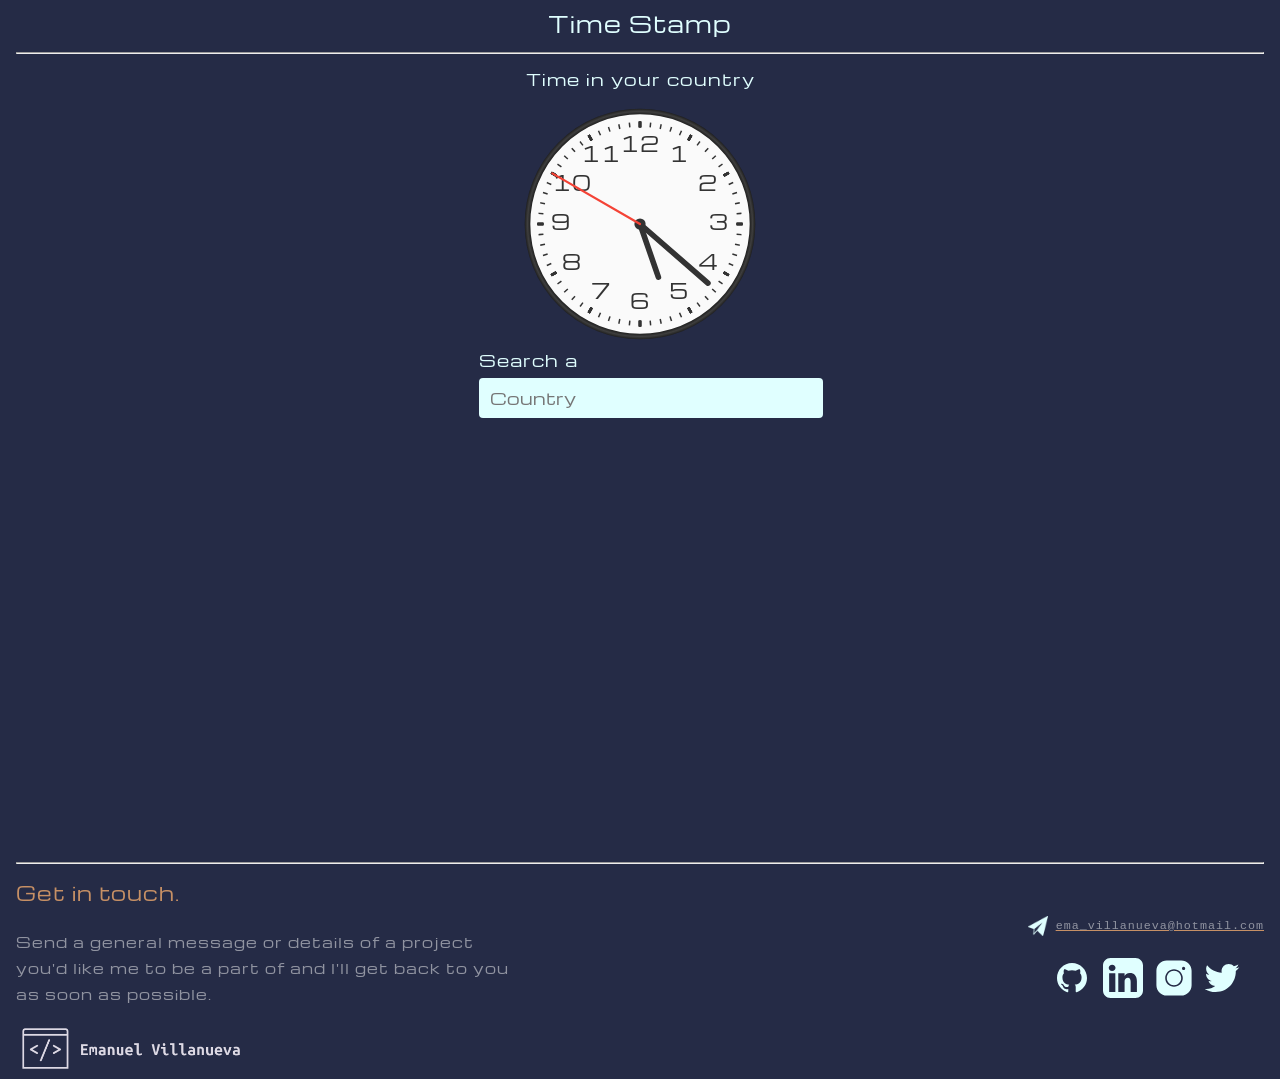
<file: index.html>
<!DOCTYPE html>
<html lang="en">
  <head>
    <meta charset="UTF-8" />
    <meta name="viewport" content="width=device-width, initial-scale=1.0" />

    <link rel="icon" sizes="128x128" href="static/images/logo.png" />
    <link
      rel="apple-touch-icon"
      sizes="128x128"
      href="static/images/logo.png"
    />

    <link
      href="https://fonts.googleapis.com/css2?family=Michroma&display=swap"
      rel="stylesheet"
    />

    <link rel="stylesheet" href="static/css/styles.css" />
    <link rel="stylesheet" href="static/css/footer.css" />

    <title>Time Stamp</title>
  </head>
  <body>
    <div class="u-wrapper">
      <h1 class="u-h3 text-center">Time Stamp</h1>
      <hr />
    </div>
    <main class="u-wrapper main">
      <h1 id="text-country" class="u-h5 text-country">Time in your country</h1>
      <div class="container-clock">
        <canvas
          id="canvas"
          width="250"
          height="250"
          class="clock"
          style="background-color: transparent;"
        ></canvas>
        <div id="loader">
          <div></div>
          <div></div>
          <div></div>
          <div></div>
        </div>
        <div id="clock-overlay"></div>
      </div>
      <div class="autocomplete">
        <label for="input-search" class="input-search-label">
          Search a
        </label>
        <input
          id="input-search"
          class="input search"
          type="text"
          name="input-search"
          placeholder="Country"
        />
        <small id="search-error" class="u-is-hidden error"></small>
      </div>
    </main>

    <footer id="contact" class="footer">
      <div class="u-wrapper">
        <hr />
        <div class="footer-content">
          <div class="footer-primary">
            <h4 class="u-h4">Get in touch.</h4>
            <p class="u-p">
              Send a general message or details of a project you'd like me to be
              a part of and I'll get back to you as soon as possible.
            </p>
            <a
              href="https://emavillanueva-d1238.web.app/"
              target="_blank"
              class="footer-logo"
            ></a>
          </div>
          <div class="footer-social">
            <div class="footer-tooltip">
              <span class="tooltiptext" id="myTooltip">Copy email</span>
              <div class="u-p email" id="email">
                <img src="static/icons/icon-send-email.png" alt="send email" />
                <pre
                  id="textoACopiar"
                ><code>ema_villanueva@hotmail.com</code></pre>
              </div>
            </div>
            <div>
              <a
                href="https://github.com/EmaCrzz/"
                target="_blank"
                class="github"
              ></a>
              <a
                href="https://www.linkedin.com/in/emanuel-villanueva-713035173/"
                target="_blank"
                class="linkedin"
              ></a>
              <a
                href="https://www.instagram.com/ema.villanueva_crzz/"
                target="_blank"
                class="instagram"
              ></a>
              <a
                href="https://twitter.com/Ema15crzz"
                target="_blank"
                class="twitter"
              ></a>
            </div>
          </div>
        </div>
      </div>
    </footer>

    <script src="static/js/index.js" type="module"></script>
    <script
      src="static/js/copy-email.js"
      type="application/javascript"
    ></script>
  </body>
</html>
</file>
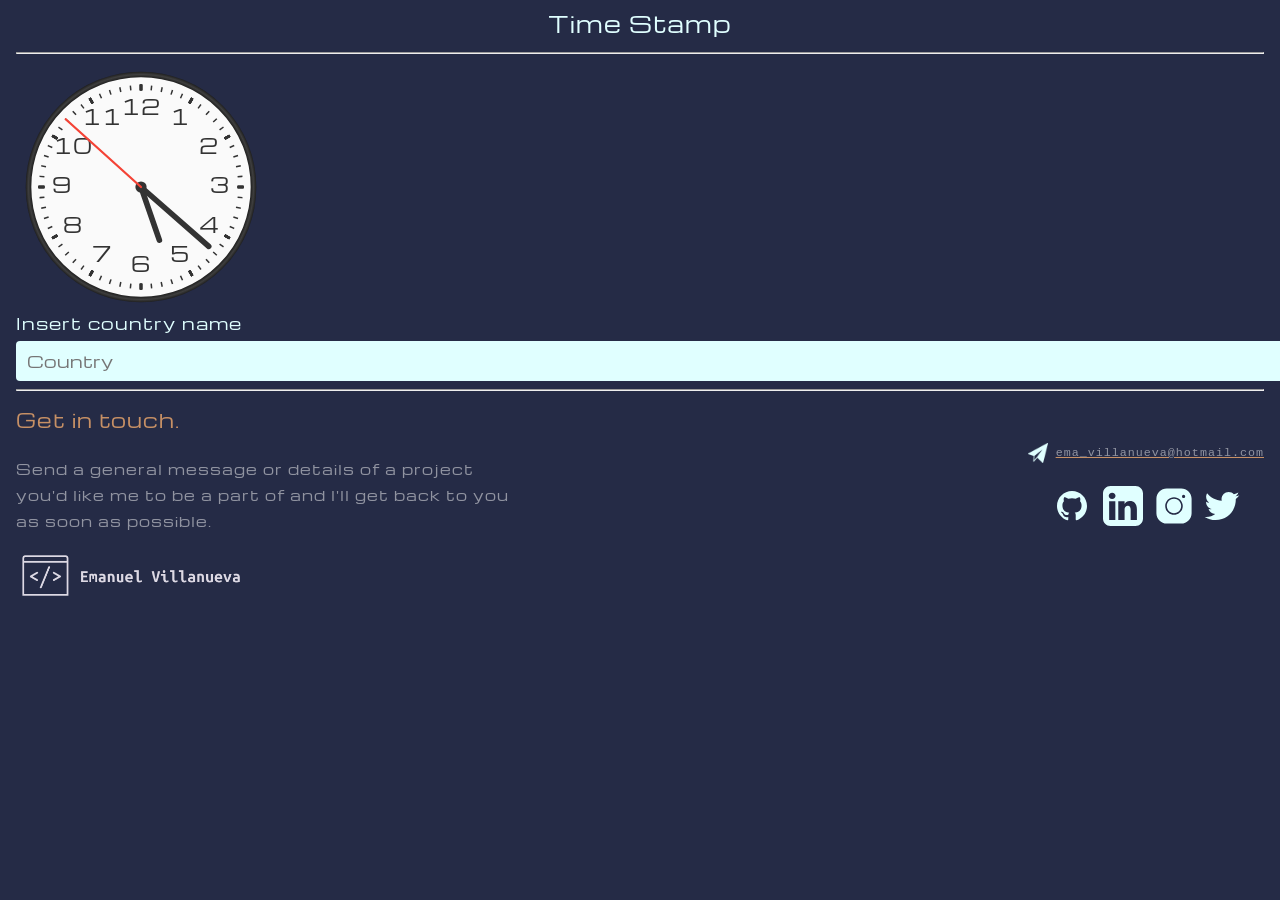
<file: clock.html>
<!DOCTYPE html>
<html lang="en">
  <head>
    <meta charset="UTF-8" />
    <meta name="viewport" content="width=device-width, initial-scale=1.0" />

    <link rel="icon" sizes="128x128" href="static/images/logo.png" />
    <link
      rel="apple-touch-icon"
      sizes="128x128"
      href="static/images/logo.png"
    />

    <link
      href="https://fonts.googleapis.com/css2?family=Michroma&display=swap"
      rel="stylesheet"
    />

    <link rel="stylesheet" href="static/css/styles.css" />
    <link rel="stylesheet" href="static/css/footer.css" />

    <title>Time Stamp</title>
  </head>
  <body>
    <div class="u-wrapper">
      <h1 class="u-h3 text-center">Time Stamp</h1>
      <hr />
    </div>
    <div class="u-wrapper container-clock">
      <div id="loader">
        <div></div>
        <div></div>
        <div></div>
        <div></div>
      </div>
      <canvas
        id="canvas"
        width="250"
        height="250"
        class="clock"
        style="background-color: transparent;"
      ></canvas>
      <div id="clock-overlay"></div>
      <form autocomplete="off">
        <div class="autocomplete">
          <label for="input-search" class="input-search-label">
            Insert country name
          </label>
          <input
            id="input-search"
            class="input search"
            type="text"
            name="input-search"
            placeholder="Country"
          />
          <small id="search-error" class="u-is-hidden error"></small>
        </div>
      </form>
    </div>
    <footer id="contact" class="footer">
      <div class="u-wrapper">
        <hr />
        <div class="footer-content">
          <div class="footer-primary">
            <h4 class="u-h4">Get in touch.</h4>
            <p class="u-p">
              Send a general message or details of a project you'd like me to be
              a part of and I'll get back to you as soon as possible.
            </p>
            <a
              href="https://emavillanueva-d1238.web.app/"
              target="_blank"
              class="footer-logo"
            ></a>
          </div>
          <div class="footer-social">
            <div class="footer-tooltip">
              <span class="tooltiptext" id="myTooltip">Copy email</span>
              <div class="u-p email" id="email">
                <img src="static/icons/icon-send-email.png" alt="send email" />
                <pre
                  id="textoACopiar"
                ><code>ema_villanueva@hotmail.com</code></pre>
              </div>
            </div>
            <div>
              <a
                href="https://github.com/EmaCrzz/"
                target="_blank"
                class="github"
              ></a>
              <a
                href="https://www.linkedin.com/in/emanuel-villanueva-713035173/"
                target="_blank"
                class="linkedin"
              ></a>
              <a
                href="https://www.instagram.com/ema.villanueva_crzz/"
                target="_blank"
                class="instagram"
              ></a>
              <a
                href="https://twitter.com/Ema15crzz"
                target="_blank"
                class="twitter"
              ></a>
            </div>
          </div>
        </div>
      </div>
    </footer>

    <script src="static/js/index.js" type="module"></script>
    <script
      src="static/js/copy-email.js"
      type="application/javascript"
    ></script>
  </body>
</html>
</file>
<file: static/css/styles.css>
:root {
  --softBlue: #5368df;
  --grayishBlue: #9194a1;
  --veryDarkBlue: #252b46;
  --amber: #ffc107;
  --green: #4caf50;
  --red: #e53935;
  --ligthCyan: #e0ffff;
}

*::before,
*::after {
  box-sizing: border-box;
}

*::-webkit-scrollbar {
  width: 8px /* Tamaño del scroll en vertical */;
  height: 8px /* Tamaño del scroll en horizontal */;
  display: none /* Ocultar scroll */;
}
*::-webkit-scrollbar-thumb {
  background: #ccc;
  border-radius: 4px;
}
*::-webkit-scrollbar-thumb:hover {
  background: #b3b3b3;
  box-shadow: 0 0 2px 1px rgba(0, 0, 0, 0.2);
}
*::-webkit-scrollbar-thumb:active {
  background-color: #999;
}
*::-webkit-scrollbar-track {
  background: #e1e1e1;
  border-radius: 4px;
}
*::-webkit-scrollbar-track:hover,
*::-webkit-scrollbar-track:active {
  background: #d4d4d4;
}

html {
  line-height: 1.15;
  -webkit-text-size-adjust: 100%;
}

body {
  margin: 0;
  background: var(--veryDarkBlue);
  color: var(--ligthCyan);
  letter-spacing: 1px;
  font-family: "Michroma", sans-serif;
}

button,
input,
optgroup,
select,
textarea {
  font-family: inherit; /* 1 */
  font-size: 100%; /* 1 */
  line-height: 1.15; /* 1 */
  margin: 0; /* 2 */
  outline: none;
}

.text-center {
  text-align: center;
}
.u-wrapper,
.u-wrapper-md {
  min-width: 290px;
  max-width: 1280px;
  margin: auto;
  padding: 0 1em;
}
.u-wrapper-md {
  max-width: 800px;
}
.u-h1,
.u-h2,
.u-h3,
.u-h4,
.u-h5,
.u-h6 {
  font-size: 2em;
  font-weight: 500;
}
.u-h2 {
  font-size: 1.7em;
}
.u-h3 {
  font-size: 1.4em;
  margin-top: 0.5em;
}
.u-h4 {
  font-size: 1.2em;
  margin-top: 0.5em;
}
.u-h5 {
  font-size: 1em;
  margin-top: 0.5em;
}
.u-h6 {
  font-size: 0.9em;
  margin-top: 0.5em;
}
.u-p {
  color: var(--grayishBlue);
  line-height: 1.8;
  font-size: 0.9em;
}
.u-is-hidden {
  display: none;
}

.main {
  display: flex;
  flex-direction: column;
  align-items: center;
  min-height: 88vh;
}

.container-clock {
  position: relative;
}

.clock-overlay {
  position: absolute;
  border-radius: 50%;
  background-color: rgba(255, 255, 255, 0.7);
  width: 220px;
  height: 220px;
  top: calc(50% - 110px);
  left: calc(50% - 110px);
}

.input {
  border: 1px solid transparent;
  background-color: #f1f1f1;
  padding: 10px;
  font-size: 16px;
  border-radius: 0.25rem;
}

.search {
  background-color: var(--ligthCyan);
  width: 100%;
  flex-grow: 1;
  min-width: 300px;
}

.input-search-label {
  margin-bottom: 0.5rem;
}

.submit {
  background-color: var(--softBlue);
  color: var(--ligthCyan);
  cursor: pointer;
}

.error {
  margin-top: 0.2rem;
  color: var(--red);
}

.autocomplete {
  position: relative;
  display: flex;
  flex-direction: column;
}

.autocomplete-list {
  min-width: 342px;
  max-height: 200px;
  overflow: auto;
  margin-top: 0.2rem;
  position: absolute;
  border: 1px solid var(--ligthCyan);
  z-index: 99;
  top: 100%;
  left: 0;
  right: 0;
}

.autocomplete-item {
  padding: 10px;
  cursor: pointer;
  background-color: #191d2e;
  border-bottom: 1px solid var(--ligthCyan);
}

.autocomplete-item:hover {
  background-color: var(--grayishBlue);
}

.autocomplete-active {
  background-color: var(--softBlue);
  color: #ffffff;
}

.loader {
  z-index: 1500;
  position: absolute;
  top: calc(50% - 33px);
  left: calc(50% - 33px);
}

.loader div {
  box-sizing: border-box;
  display: block;
  position: absolute;
  width: 50px;
  height: 50px;
  margin: 8px;
  border: 4px solid var(--softBlue);
  border-radius: 50%;
  animation: lds-ring 1.2s cubic-bezier(0.5, 0, 0.5, 1) infinite;
  border-color: var(--softBlue) transparent transparent transparent;
}
.loader div:nth-child(1) {
  animation-delay: -0.45s;
}
.loader div:nth-child(2) {
  animation-delay: -0.3s;
}
.loader div:nth-child(3) {
  animation-delay: -0.15s;
}
@keyframes lds-ring {
  0% {
    transform: rotate(0deg);
  }
  100% {
    transform: rotate(360deg);
  }
}
</file>
<file: static/css/footer.css>
.footer {
  background: var(--primaryColor);
  color: #c79065;
}
.footer .u-h4 {
  color: #c79065;
}
.footer a {
  color: #c79065;
  text-decoration: none;
}
.footer-logo {
  display: inline-flex;
  height: 55px !important;
  width: 230px !important;
  background: url("../images/logo_transparent.png") no-repeat center;
  background-size: contain;
}
.footer-menu {
  margin-top: 2em;
}
.footer-menu a {
  display: block;
  text-transform: uppercase;
  letter-spacing: 1px;
  padding: 1em;
}
.footer-social {
  margin-top: 2em;
  text-align: center;
}
.footer-social .email {
  display: flex;
  text-decoration: underline;
  text-decoration-color: #c79065;
  cursor: pointer;
  justify-content: center;
  align-items: center;
  margin-bottom: 0.7em;
}
.footer-social .email img {
  height: 20px;
  margin-right: 0.5rem;
}
.footer-social a {
  width: 40px;
  height: 40px;
  display: inline-block;
  padding-right: 0.3em;
}
.footer-social a:last-child {
  padding-right: 0;
}
.footer-social .twitter {
  background: url("../icons/icon-twitter.svg") no-repeat center;
}
.footer-social .instagram {
  background: url("../icons/icon-instagram.svg") no-repeat center;
}
.footer-social .linkedin {
  background: url("../icons/icon-linkedin.svg") no-repeat center;
}
.footer-social .github {
  background: url("../icons/icon-github.svg") no-repeat center;
}
.footer-tooltip {
  position: relative;
  display: inline-block;
}
.footer-tooltip .tooltiptext {
  visibility: hidden;
  width: 140px;
  background-color: #555;
  color: #fff;
  text-align: center;
  border-radius: 6px;
  padding: 5px;
  position: absolute;
  z-index: 1;
  bottom: 95%;
  left: 50%;
  margin-left: -75px;
  opacity: 0;
  transition: opacity 0.3s;
}
.footer:hover .tooltiptext {
  visibility: visible;
  opacity: 1;
}
@media screen and (min-width: 1024px) {
  .footer-content {
    display: flex;
    justify-content: space-between;
  }
  .footer-primary {
    max-width: 500px;
  }
}
@media screen and (max-width: 460px) {
  .footer a {
    width: 30px;
    height: 30px;
  }
}
</file>
